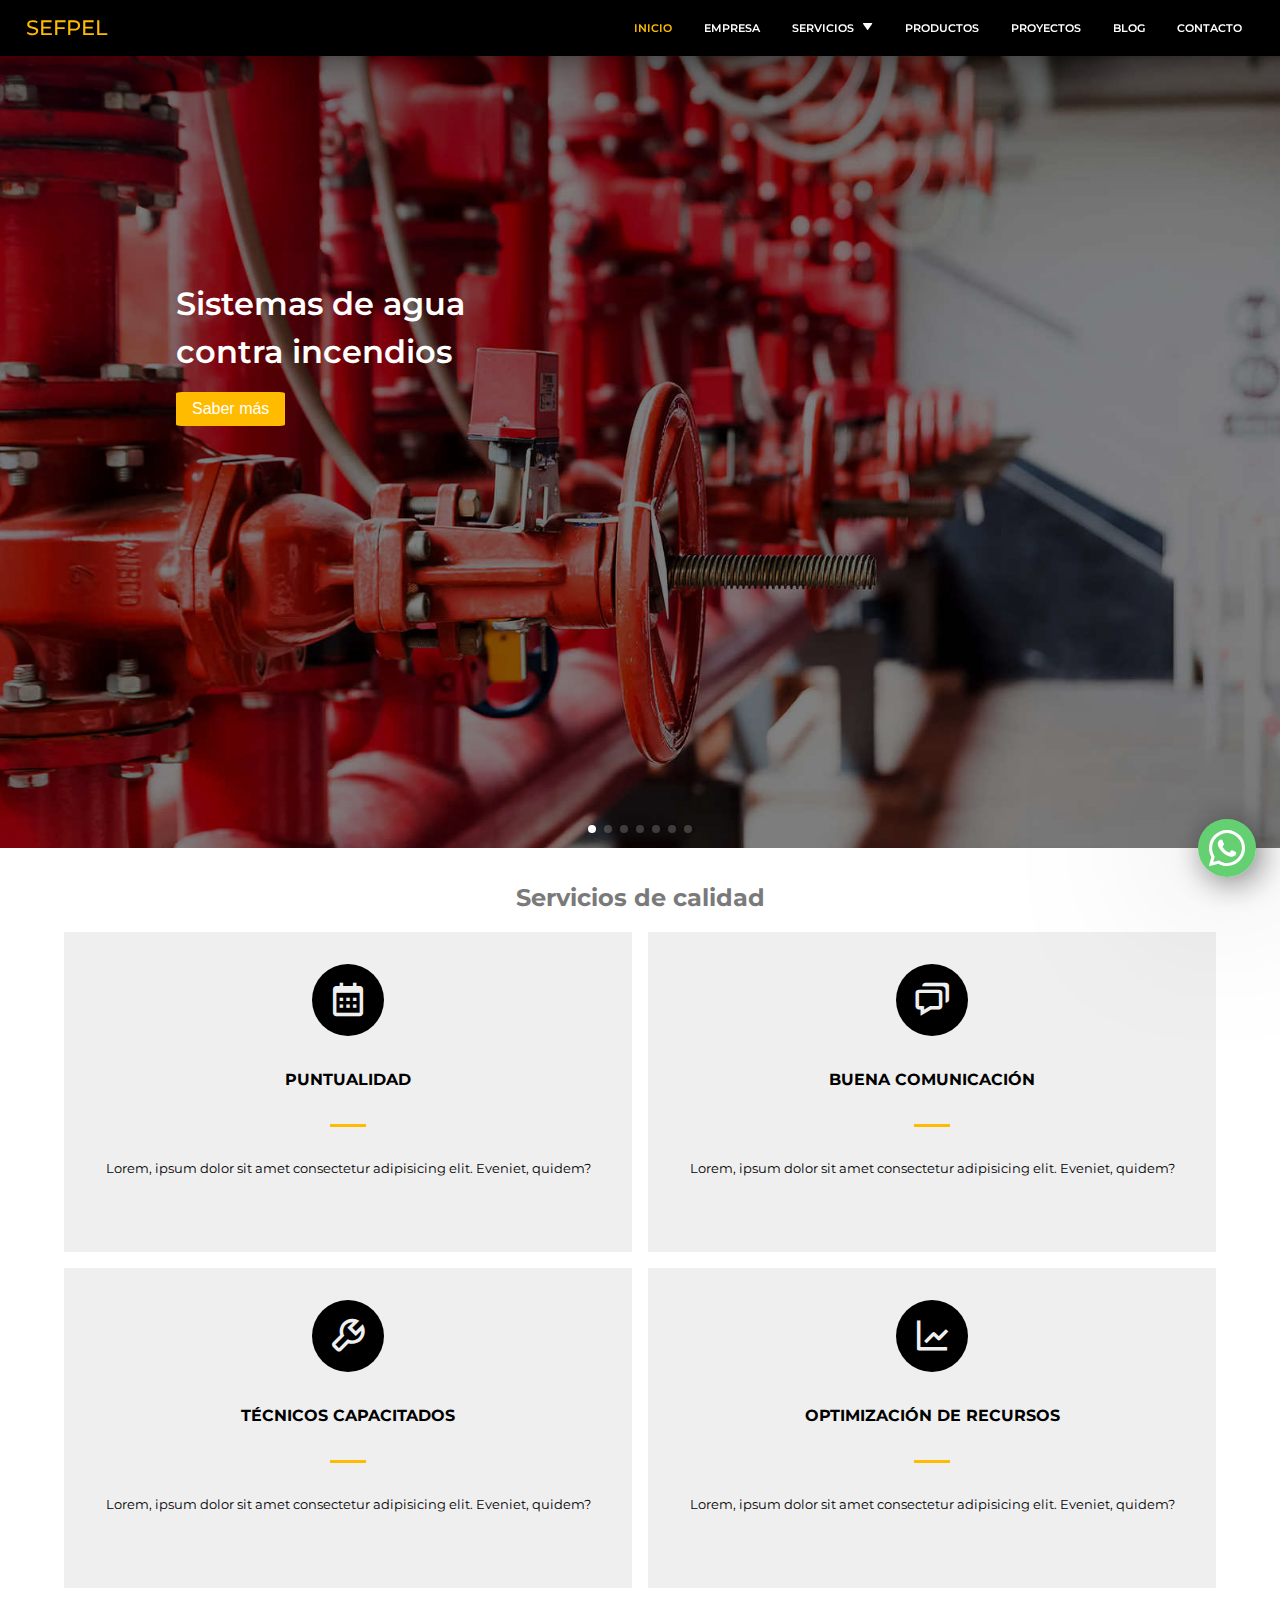
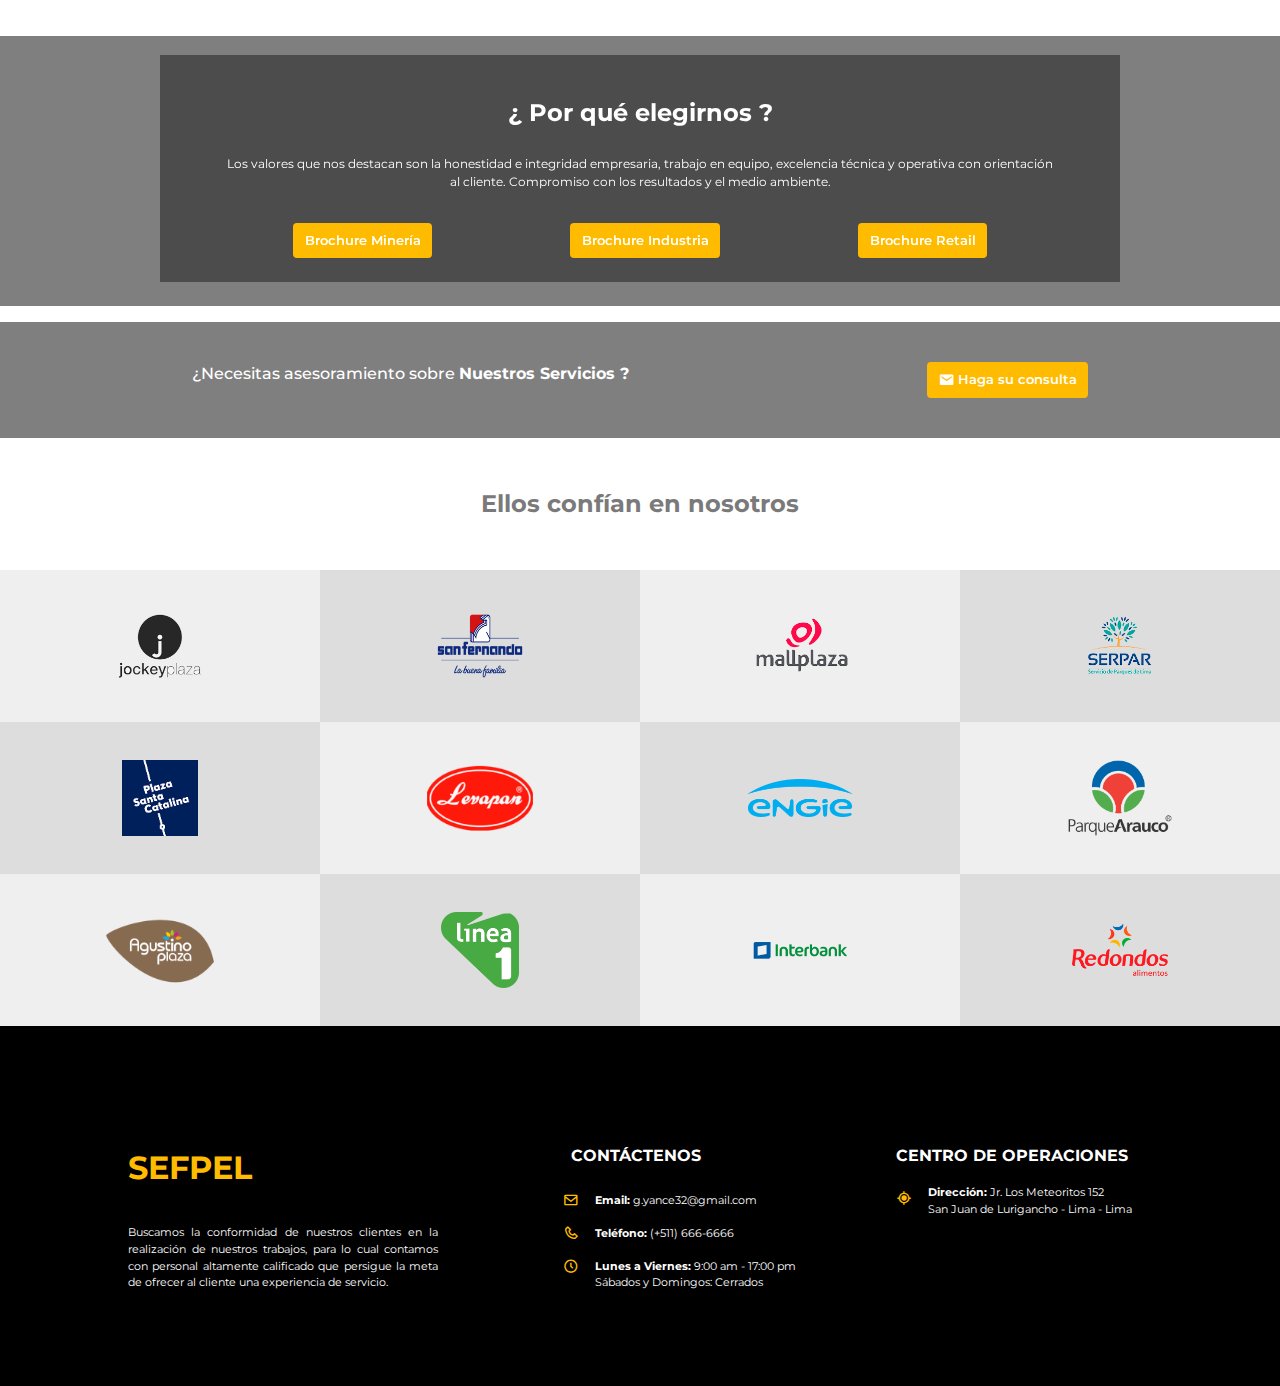
<file: index.html>
<!DOCTYPE html>
<html lang="es">
<head>
  <meta charset="UTF-8">
  <meta http-equiv="X-UA-Compatible" content="IE=edge">
  <meta name="viewport" content="width=device-width, initial-scale=1.0">
  <link rel="stylesheet" href="css/style.min.css">

  <link href='https://unpkg.com/boxicons@2.1.4/css/boxicons.min.css' rel='stylesheet'>

  <!-- Link Swiper's CSS -->
  <link rel="stylesheet" href="https://cdn.jsdelivr.net/npm/swiper@9/swiper-bundle.min.css" />

  <title>SEFPEL</title>
</head>
<body>
  

  <nav id="nav">
    <div class="container__nav">
      <a href="">SEFPEL</a>
      
      <div id="nav__items">
        <div class="nav__items-inicio"><a href="#">INICIO</a></div>
        <div><a href="#company">EMPRESA</a></div>
        
        <div class="box__service-list">
            <a href="#service">SERVICIOS</a>
            <i class='bx bxs-down-arrow'></i>
            <div class="services-list">
              <a href="">Sistemas de red contra incendios</a>
              <a href="">Sistemas de bombeo de presion constante y abastecimiento</a>
              <a href="">Subestaciones eléctricas y transformadores</a>
              <a href="">Climatizacion industrial</a>
              <a href="">Mecanica general</a>
              <a href="">Obras civiles</a>
            </div>
        </div>

        <div><a href="#products">PRODUCTOS</a></div>
        <div><a href="#projects">PROYECTOS</a></div>
        <div><a href="#blogs">BLOG</a></div>
        <div><a href="#footr">CONTACTO</a></div>
      </div>

      <button id="open__nav-btn"><i class='bx bx-menu'></i></button>
      <button id="close__nav-btn"><i class='bx bx-x' ></i></button>

    </div>
  </nav>

  <div class="fake__nav"></div>
  <!-- END OF NAV -->

  <section id="whatsButton">
    <div class="whatsButton__container">
      <a href="https://api.whatsapp.com/send?phone=960179638" target="_blank" rel="noreferrer">
        <i class='bx bxl-whatsapp'></i>
      </a>
    </div>
  </section>
  <!-- END OF WHATSAPP BUTTON -->
  


  <div class="swiper mySwiper">
    <div class="swiper-wrapper">
      
      <div class="swiper-slide">
        <img src="./images/compressed_backgrounds/red-contra-incendios.jpg" />
        <div></div>
        <p>Sistemas de agua contra incendios</p>
        <button>Saber más</button>
      </div>
      <div class="swiper-slide">
        <img src="./images/compressed_backgrounds/estaciones-de-bombeo.jpg" />
        <div></div>
        <p>Sistemas de bombeo de presión constante y abastecimiento</p>
        <button>Saber más</button>
      </div>
      <div class="swiper-slide">
        <img src="./images/compressed_backgrounds/grupos-electrogenos.jpg" />
        <div></div>
        <p>Transferencia automática y grupos electrógenos</p>
        <button>Saber más</button>
      </div>
      <div class="swiper-slide">
        <img src="./images/compressed_backgrounds/electricidad-industrial.jpg" />
        <div></div>
        <p>Subestaciones eléctricas y Transformadores</p>
        <button>Saber más</button>
      </div>
      <div class="swiper-slide">
        <img src="./images/compressed_backgrounds/climatizacion.jpg" />
        <div></div>
        <p>Climatización Industrial</p>
        <button>Saber más</button>
      </div>
      <div class="swiper-slide">
        <img src="./images/compressed_backgrounds/mecanica-en-general.jpg" />
        <div></div>
        <p>Mecánica General</p>
        <button>Saber más</button>
      </div>
      <div class="swiper-slide">
        <img src="./images/compressed_backgrounds/construccion-civil-y-sanitaria.jpg" />
        <div></div>
        <p>Obras Civiles</p>
        <button>Saber más</button>
      </div>
      
    </div>
    <!-- <div class="swiper-button-next"></div> -->
    <!-- <div class="swiper-button-prev"></div> -->
    <div class="swiper-pagination"></div>
  </div>
  <!-- END OF SWIPER -->

  <section id="services">
    <h2>Servicios de calidad</h2>
    <div class="container__services">

      <article>
        <i class='bx bx-calendar'></i>
        <div>
          <h4>PUNTUALIDAD</h4>
          <div class="container__service-line"></div>
          <small>Lorem, ipsum dolor sit amet consectetur adipisicing elit. Eveniet, quidem?</small>
        </div>
      </article>
      <article>
        <i class='bx bx-chat'></i>
        <div>
          <h4>BUENA COMUNICACIÓN</h4>
          <div class="container__service-line"></div>
          <small>Lorem, ipsum dolor sit amet consectetur adipisicing elit. Eveniet, quidem?</small>
        </div>
      </article>
      <article>
        <i class='bx bx-wrench'></i>
        <div>
          <h4>TÉCNICOS CAPACITADOS</h4>
          <div class="container__service-line"></div>
          <small>Lorem, ipsum dolor sit amet consectetur adipisicing elit. Eveniet, quidem?</small>
        </div>
      </article>
      <article>
        <i class='bx bx-line-chart'></i>
        <div>
          <h4>OPTIMIZACIÓN DE RECURSOS</h4>
          <div class="container__service-line"></div>
          <small>Lorem, ipsum dolor sit amet consectetur adipisicing elit. Eveniet, quidem?</small>
        </div>
      </article>

    </div>
  </section>
  <!-- END OF SERVICES -->

  <section id="election">
    <div class="container__election">

      
      <div class="container__election-card">


        <div class="container__election-card01">
          <div class="container__election-card_part01">
            <h2>¿ Por qué elegirnos ?</h2>
            <small>Los valores que nos destacan son la honestidad e integridad empresaria, trabajo en equipo, excelencia técnica y operativa con orientación al cliente. Compromiso con los resultados y el medio ambiente.</small>
            <div>
              <a href=""><p>Brochure Minería</p></a>
              <a href=""><p>Brochure Industria</p></a>
              <a href=""><p>Brochure Retail</p></a>
            </div>
          </div>
        </div>

        <div class="container__election-card_fill"></div>


        <div class="container__election-card02">
          <div class="container__election-card_part02">
            <h4>
              ¿Necesitas asesoramiento sobre 
              <span>Nuestros Servicios </span>
              <span>?</span>
            </h4>
            <a href="">
              <i class='bx bxs-envelope'></i>
              <p>Haga su consulta</p>
            </a>
          </div>
        </div>


        
      </div>
    </div>

  </section>
  <!-- END OF ELECTION -->
  
  <section id="partners">
    <div class="container__partners">
      <h2>Ellos confían en nosotros</h2>

      <div class="container__partners-box">
        <article class="container__partners-box_article">
          <div><img src="./images/compressed_clients/jockey.png" alt=""></div>
          <div><img src="./images/compressed_clients/San-fernando.png" alt=""></div>
          <div><img src="./images/compressed_clients/mall-plaza.png" alt=""></div>
          <div><img src="./images/compressed_clients/serpar.png" alt=""></div>
          <div><img src="./images/compressed_clients/plaza-santa-catalina.png" alt=""></div>
          <div><img src="./images/compressed_clients/levapan.png" alt=""></div>
          <div><img src="./images/compressed_clients/engie-logo-1.png" alt=""></div>
          <div><img src="./images/compressed_clients/Logo_Parque_Arauco.png" alt=""></div>
          <div><img src="./images/compressed_clients/agustino-plaza2.png" alt=""></div>
          <div><img src="./images/compressed_clients/Lima_Metro_Linea_1.png" alt=""></div>
          <div><img src="./images/compressed_clients/interbank.png" alt=""></div>
          <div><img src="./images/compressed_clients/redondos.png" alt=""></div>
        </article>
      </div>
      
      
    </div>
  </section>
  <!-- END OF ELECTION -->

  <footer id="footr">
    <div class="container__footr">

      <article class="container__footr-article01">
        <div>
          <!-- <img src="" alt=""> -->
          <a href="">SEFPEL</a>
        </div>
        <p>Buscamos la conformidad de nuestros clientes en la realización de nuestros trabajos, para lo cual contamos con personal altamente calificado que persigue la meta de ofrecer al cliente una experiencia de servicio.</p>
      </article>
      
      <article class="container__footr-article02">
        <h2>Contáctenos</h2>
        <div>
          <div>
            <i class='bx bx-envelope' ></i>
            <a href="mailto:g.yance32@gmail.com.pe" target="_blank" rel="noreferrer">
              <p><span>Email:</span> g.yance32@gmail.com</p>
            </a>
          </div>
          <div>
            <i class='bx bx-phone'></i>
            <!-- <a href="tel:+51936054366"> -->
            <a href="tel:+511 666 6666">
              <p><span>Teléfono:</span> (+511) 666-6666</p>
            </a>
          </div>
          <div>
            <i class='bx bx-time-five'></i>

              <p><span>Lunes a Viernes:</span> 9:00 am - 17:00 pm Sábados y Domingos: Cerrados</p>

          </div>
        </div>
      </article>

      <article class="container__footr-article03">
        <h2>Centro de Operaciones</h2>
        <div>
          <i class='bx bx-current-location' ></i>
          <div>
            <a href="https://goo.gl/maps/e4MzmfZM1aXGwBuCA" target="_blank" rel="noreferrer">
              <p><span>Dirección:</span> Jr. Los Meteoritos 152</p>
              <!-- <p>Dirección: Jr. Los Meteoritos 152</p> -->
              <p>San Juan de Lurigancho - Lima - Lima</p>
            </a>
          </div>
        </div>
      </article>
    </div>
  </footer>
  <!-- END OF FOOTER -->


  <!-- Swiper JS -->
  <script src="https://cdn.jsdelivr.net/npm/swiper@9/swiper-bundle.min.js"></script>
  <script src="javascript/main.min.js"></script>

</body>
</html>
</file>
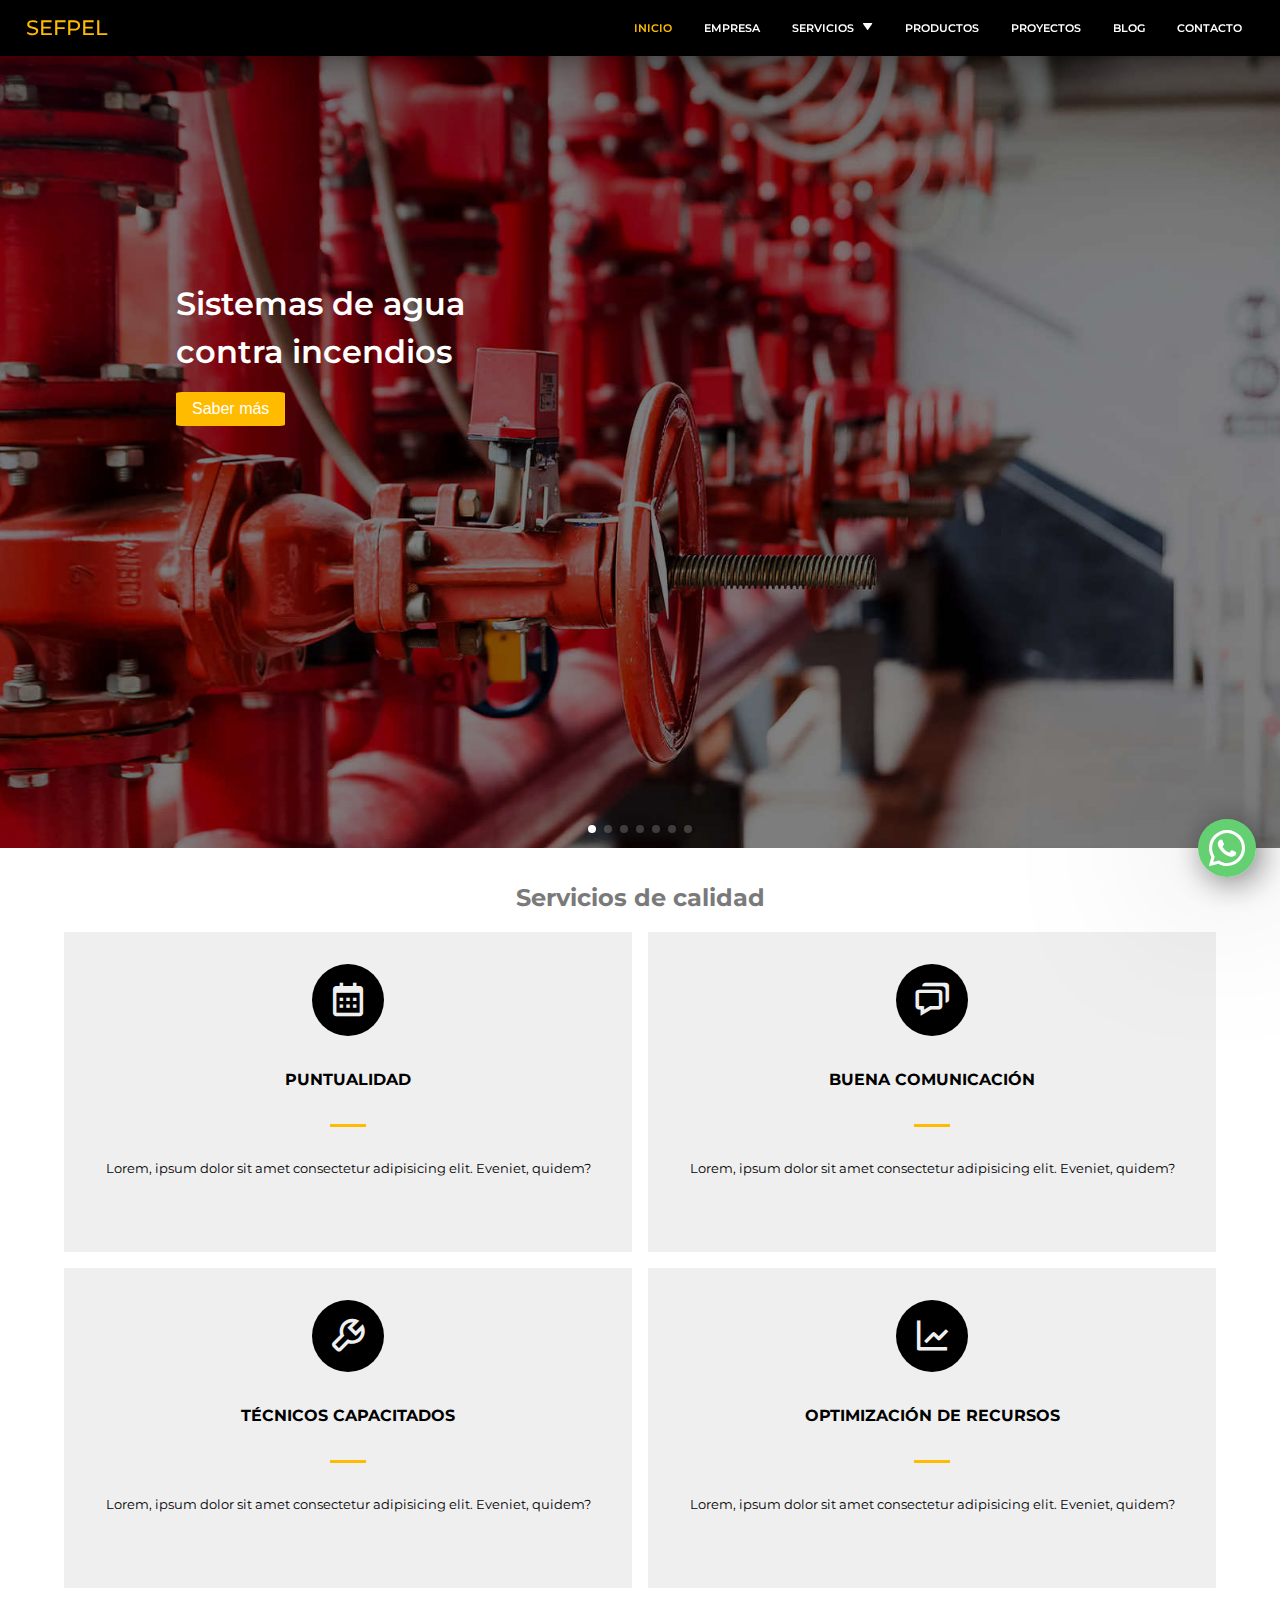
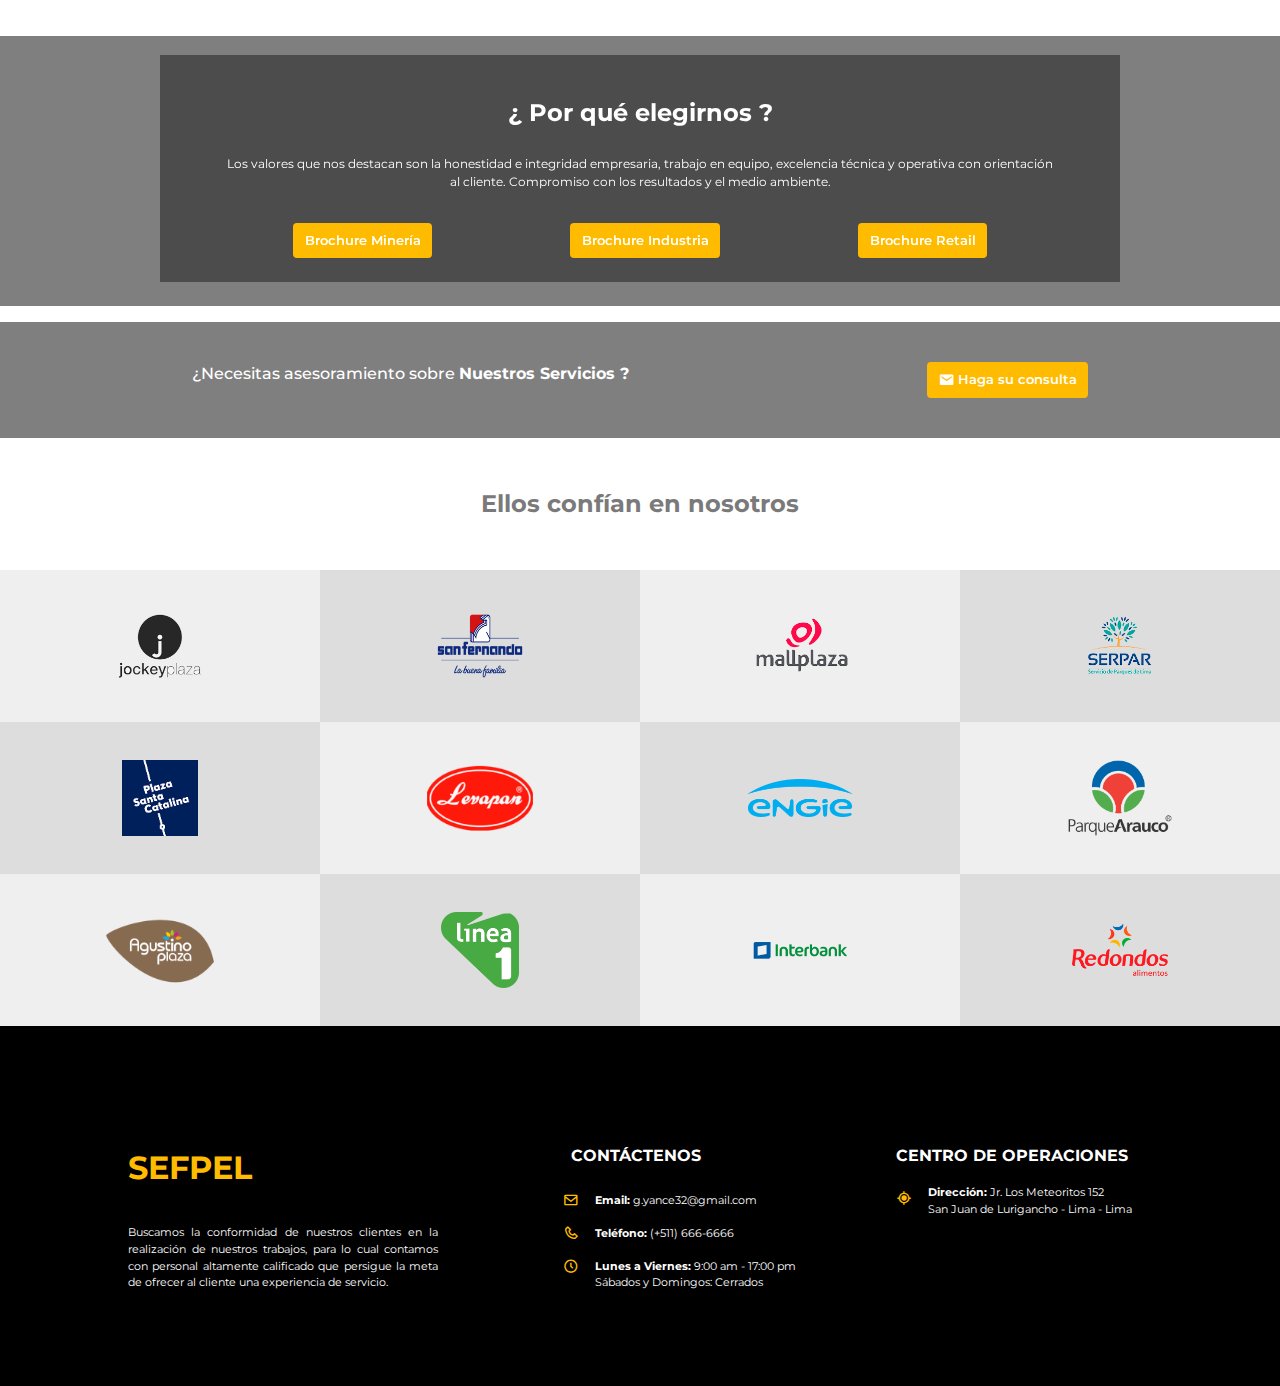
<file: index.min.html>
<!DOCTYPE html><html lang="es"><head><meta charset="UTF-8"><meta http-equiv="X-UA-Compatible" content="IE=edge"><meta name="viewport" content="width=device-width,initial-scale=1"><link rel="stylesheet" href="css/style.min.css"><link href="https://unpkg.com/boxicons@2.1.4/css/boxicons.min.css" rel="stylesheet"><!-- Link Swiper's CSS --><link rel="stylesheet" href="https://cdn.jsdelivr.net/npm/swiper@9/swiper-bundle.min.css"><title>SEFPEL</title></head><body><nav id="nav"><div class="container__nav"><a href="">SEFPEL</a><div id="nav__items"><div class="nav__items-inicio"><a href="#">INICIO</a></div><div><a href="#company">EMPRESA</a></div><div class="box__service-list"><a href="#service">SERVICIOS</a> <i class="bx bxs-down-arrow"></i><div class="services-list"><a href="">Sistemas de red contra incendios</a> <a href="">Sistemas de bombeo de presion constante y abastecimiento</a> <a href="">Subestaciones eléctricas y transformadores</a> <a href="">Climatizacion industrial</a> <a href="">Mecanica general</a> <a href="">Obras civiles</a></div></div><div><a href="#products">PRODUCTOS</a></div><div><a href="#projects">PROYECTOS</a></div><div><a href="#blogs">BLOG</a></div><div><a href="#footr">CONTACTO</a></div></div><button id="open__nav-btn"><i class="bx bx-menu"></i></button> <button id="close__nav-btn"><i class="bx bx-x"></i></button></div></nav><div class="fake__nav"></div><!-- END OF NAV --><section id="whatsButton"><div class="whatsButton__container"><a href="https://api.whatsapp.com/send?phone=960179638" target="_blank" rel="noreferrer"><i class="bx bxl-whatsapp"></i></a></div></section><!-- END OF WHATSAPP BUTTON --><div class="swiper mySwiper"><div class="swiper-wrapper"><div class="swiper-slide"><img src="./images/compressed_backgrounds/red-contra-incendios.jpg"><div></div><p>Sistemas de agua contra incendios</p><button>Saber más</button></div><div class="swiper-slide"><img src="./images/compressed_backgrounds/estaciones-de-bombeo.jpg"><div></div><p>Sistemas de bombeo de presión constante y abastecimiento</p><button>Saber más</button></div><div class="swiper-slide"><img src="./images/compressed_backgrounds/grupos-electrogenos.jpg"><div></div><p>Transferencia automática y grupos electrógenos</p><button>Saber más</button></div><div class="swiper-slide"><img src="./images/compressed_backgrounds/electricidad-industrial.jpg"><div></div><p>Subestaciones eléctricas y Transformadores</p><button>Saber más</button></div><div class="swiper-slide"><img src="./images/compressed_backgrounds/climatizacion.jpg"><div></div><p>Climatización Industrial</p><button>Saber más</button></div><div class="swiper-slide"><img src="./images/compressed_backgrounds/mecanica-en-general.jpg"><div></div><p>Mecánica General</p><button>Saber más</button></div><div class="swiper-slide"><img src="./images/compressed_backgrounds/construccion-civil-y-sanitaria.jpg"><div></div><p>Obras Civiles</p><button>Saber más</button></div></div><!-- <div class="swiper-button-next"></div> --><!-- <div class="swiper-button-prev"></div> --><div class="swiper-pagination"></div></div><!-- END OF SWIPER --><section id="services"><h2>Servicios de calidad</h2><div class="container__services"><article><i class="bx bx-calendar"></i><div><h4>PUNTUALIDAD</h4><div class="container__service-line"></div><small>Lorem, ipsum dolor sit amet consectetur adipisicing elit. Eveniet, quidem?</small></div></article><article><i class="bx bx-chat"></i><div><h4>BUENA COMUNICACIÓN</h4><div class="container__service-line"></div><small>Lorem, ipsum dolor sit amet consectetur adipisicing elit. Eveniet, quidem?</small></div></article><article><i class="bx bx-wrench"></i><div><h4>TÉCNICOS CAPACITADOS</h4><div class="container__service-line"></div><small>Lorem, ipsum dolor sit amet consectetur adipisicing elit. Eveniet, quidem?</small></div></article><article><i class="bx bx-line-chart"></i><div><h4>OPTIMIZACIÓN DE RECURSOS</h4><div class="container__service-line"></div><small>Lorem, ipsum dolor sit amet consectetur adipisicing elit. Eveniet, quidem?</small></div></article></div></section><!-- END OF SERVICES --><section id="election"><div class="container__election"><div class="container__election-card"><div class="container__election-card01"><div class="container__election-card_part01"><h2>¿ Por qué elegirnos ?</h2><small>Los valores que nos destacan son la honestidad e integridad empresaria, trabajo en equipo, excelencia técnica y operativa con orientación al cliente. Compromiso con los resultados y el medio ambiente.</small><div><a href=""><p>Brochure Minería</p></a><a href=""><p>Brochure Industria</p></a><a href=""><p>Brochure Retail</p></a></div></div></div><div class="container__election-card_fill"></div><div class="container__election-card02"><div class="container__election-card_part02"><h4>¿Necesitas asesoramiento sobre <span>Nuestros Servicios </span><span>?</span></h4><a href=""><i class="bx bxs-envelope"></i><p>Haga su consulta</p></a></div></div></div></div></section><!-- END OF ELECTION --><section id="partners"><div class="container__partners"><h2>Ellos confían en nosotros</h2><div class="container__partners-box"><article class="container__partners-box_article"><div><img src="./images/compressed_clients/jockey.png" alt=""></div><div><img src="./images/compressed_clients/San-fernando.png" alt=""></div><div><img src="./images/compressed_clients/mall-plaza.png" alt=""></div><div><img src="./images/compressed_clients/serpar.png" alt=""></div><div><img src="./images/compressed_clients/plaza-santa-catalina.png" alt=""></div><div><img src="./images/compressed_clients/levapan.png" alt=""></div><div><img src="./images/compressed_clients/engie-logo-1.png" alt=""></div><div><img src="./images/compressed_clients/Logo_Parque_Arauco.png" alt=""></div><div><img src="./images/compressed_clients/agustino-plaza2.png" alt=""></div><div><img src="./images/compressed_clients/Lima_Metro_Linea_1.png" alt=""></div><div><img src="./images/compressed_clients/interbank.png" alt=""></div><div><img src="./images/compressed_clients/redondos.png" alt=""></div></article></div></div></section><!-- END OF ELECTION --><footer id="footr"><div class="container__footr"><article class="container__footr-article01"><div><!-- <img src="" alt=""> --> <a href="">SEFPEL</a></div><p>Buscamos la conformidad de nuestros clientes en la realización de nuestros trabajos, para lo cual contamos con personal altamente calificado que persigue la meta de ofrecer al cliente una experiencia de servicio.</p></article><article class="container__footr-article02"><h2>Contáctenos</h2><div><div><i class="bx bx-envelope"></i> <a href="mailto:g.yance32@gmail.com.pe" target="_blank" rel="noreferrer"><p><span>Email:</span> g.yance32@gmail.com</p></a></div><div><i class="bx bx-phone"></i><!-- <a href="tel:+51936054366"> --> <a href="tel:+511 666 6666"><p><span>Teléfono:</span> (+511) 666-6666</p></a></div><div><i class="bx bx-time-five"></i><p><span>Lunes a Viernes:</span> 9:00 am - 17:00 pm Sábados y Domingos: Cerrados</p></div></div></article><article class="container__footr-article03"><h2>Centro de Operaciones</h2><div><i class="bx bx-current-location"></i><div><a href="https://goo.gl/maps/e4MzmfZM1aXGwBuCA" target="_blank" rel="noreferrer"><p><span>Dirección:</span> Jr. Los Meteoritos 152</p><!-- <p>Dirección: Jr. Los Meteoritos 152</p> --><p>San Juan de Lurigancho - Lima - Lima</p></a></div></div></article></div></footer><!-- END OF FOOTER --><!-- Swiper JS --><script src="https://cdn.jsdelivr.net/npm/swiper@9/swiper-bundle.min.js"></script><script src="javascript/main.min.js"></script></body></html>
</file>
<file: css/style.min.css>
@import url(https://fonts.googleapis.com/css2?family=Montserrat:wght@300;400;500;600;700&family=Poppins:wght@300;400;500;600&display=swap);*{margin:0;padding:0;border:0;outline:0;list-style:none;text-decoration:none;box-sizing:border-box;--main-color:rgb(255, 187, 0);--cards-color:#efefef;--cards-color-hover:#ddd}html{scroll-behavior:smooth;overflow-x:hidden}body{font-family:Montserrat,sans-serif;line-height:1.5;background:#fff;user-select:none}#election{width:100vw;height:auto;margin:0;padding:0;border:0;outline:0;list-style:none;text-decoration:none;box-sizing:border-box}.container__election{width:100%}.container__election-card{display:flex;flex-direction:column;justify-content:center;height:57%;color:#fff;z-index:4;background:url(/images/compressed_backgrounds/servicios-2.jpg);background-repeat:no-repeat;background-size:cover;background-attachment:fixed}.container__election-card .container__election-card_fill{width:100%;height:1rem;background:#fff}.container__election-card .container__election-card01{width:100%;padding:1.2rem 10rem 1.5rem 10rem;background:linear-gradient(rgb(0,0,0,.5),rgb(0,0,0,.5))}.container__election-card .container__election-card02{width:100%;padding:0 10rem 0 10rem;background:linear-gradient(rgb(0,0,0,.5),rgb(0,0,0,.5))}.container__election-card_part01{display:flex;flex-direction:column;text-align:center;background:rgb(0,0,0,.4);backdrop-filter:blur(6px);padding:2.5rem 4rem 1.5rem 4rem}.container__election-card_part01 h2{padding:0 0 1.5rem 0}.container__election-card_part01 small{font-size:.75rem;padding:0 0 2rem 0}.container__election-card_part01 div{display:flex;justify-content:space-around;padding:0}.container__election-card_part01 div a{font-size:.8rem;font-weight:600;padding:.5rem .7rem;background:var(--main-color);border-radius:4px;color:#fff}.container__election-card_part02{display:flex;justify-content:space-between;padding:2.5rem 2rem}.container__election-card_part02 h4{font-size:1rem;font-weight:500}.container__election-card_part02 h4 span{font-weight:700}.container__election-card_part02 h4 span span{font-size:1.1rem;font-weight:400}.container__election-card_part02 a{display:flex;justify-content:center;gap:.2rem;font-size:.8rem;font-weight:600;padding:.5rem .7rem;background:var(--main-color);border-radius:4px;color:#fff}.bx{padding-top:1.8px}.container__election-card_part02 .bx::before{font-size:1rem}@media screen and (max-width:1024px){.container__election-card .container__election-card01{padding:.6rem 3rem .6rem 3rem}.container__election-card .container__election-card02{padding:0 3rem 0 3rem}}@media screen and (max-width:800px){.container__election-card_part01{align-items:center}.container__election-card_part01 div{display:flex;flex-direction:column;justify-content:center;width:11rem;gap:.5rem;padding:0}.container__election-card_part02{display:flex;flex-direction:column;padding:1.5rem 2rem;text-align:center;gap:.5rem}.container__election-card_part02 a{position:relative;width:11rem;left:calc(50% - 5.5rem)}.container__election-card .container__election-card_fill{height:.5rem}}@media screen and (max-width:600px){.container__election-card_part01{padding:2rem 1.2rem 1.2rem 1.2rem;border-radius:10px}.container__election-card_part01 h2{font-size:1.2rem}.container__election-card_part02{padding:1.5rem 0;gap:1rem}}#footr{width:100vw;height:40vh;display:flex;flex-direction:column;align-items:center;justify-content:center;background:#000;color:#fff;user-select:text}.container__footr{display:flex;justify-content:space-between;width:80%;padding-top:1rem}.container__footr>article{display:flex;flex-direction:column}.container__footr .container__footr-article01{padding:0 3rem 0 0;width:35%}.container__footr .container__footr-article01>div{display:flex}.container__footr .container__footr-article01 div>a{font-size:2rem;font-weight:700;color:var(--main-color);padding:1rem 0 1rem 0}.container__footr .container__footr-article01>p{display:flex;text-align:justify;font-size:.7rem;padding:1rem 0 0 0}.container__footr .container__footr-article02{padding:0;width:25%}.container__footr .container__footr-article02>h2{font-size:1rem;text-transform:uppercase;padding:1rem 0 1rem .5rem}.container__footr-article02>div>div{display:flex;padding:.5rem 0 .5rem 0}.container__footr-article02>div>div>i{padding:0 1rem 0 0}.container__footr-article02>div>div p{font-size:.7rem;user-select:text;color:#fff;text-decoration:none}.container__footr-article02>div div p>span{font-weight:700}.container__footr .container__footr-article03{padding:0;width:25%}.container__footr .container__footr-article03>h2{font-size:1rem;text-transform:uppercase;padding:1rem 0 1rem 0}.container__footr-article03>div{display:flex}.container__footr-article03>div>i{padding:.4rem 1rem 0 0}.container__footr-article03>div>div a>p{color:#fff;font-size:.7rem;user-select:text;text-decoration:none}.container__footr-article03>div div a>p>span{font-weight:700}.container__footr i::before{font-size:1rem;color:var(--main-color)}@media screen and (max-width:1024px){#footr{width:100vw;height:35vh}.container__footr{width:90%;padding-top:0}.container__footr .container__footr-article01{padding:0;width:35%}}@media screen and (max-width:950PX){#footr{width:100vw;height:90vh}.container__footr{flex-direction:column;width:95%;gap:2rem}.container__footr .container__footr-article01,.container__footr .container__footr-article02,.container__footr .container__footr-article03{width:30rem}}@media screen and (max-width:950px) and (orientation:landscape){#footr{width:100vw;height:70vh}.container__footr{flex-direction:row;width:95%;gap:2rem}.container__footr .container__footr-article01,.container__footr .container__footr-article02,.container__footr .container__footr-article03{width:30rem}}@media screen and (max-width:720PX){#footr{width:100vw;height:95vh}.container__footr{flex-direction:column;width:95%;gap:2rem}.container__footr .container__footr-article01,.container__footr .container__footr-article02,.container__footr .container__footr-article03{width:23rem}}@media screen and (max-width:650PX){#footr{width:100vw;height:80vh;padding:0 5rem 0 .5rem}.container__footr .container__footr-article01,.container__footr .container__footr-article02,.container__footr .container__footr-article03{width:90%}.container__footr .container__footr-article01 div>a{padding:0 0 1rem 0}}#nav{display:flex;place-items:center;width:100vw;height:3.5rem;font-size:.9rem;font-weight:500;background-color:#000;box-shadow:5px 0 2rem rgba(0,0,0,.5),5px 5px 10rem rgba(0,0,0,.5);position:fixed;z-index:8}.fake__nav{content:'';display:flex;width:100vw;height:3.5rem}#nav .container__nav{display:flex;justify-content:space-between;width:100%;height:80%;padding:0 3% 0 2%;place-items:center}#nav .container__nav>a{color:var(--main-color);font-size:1.3rem}#nav .container__nav #nav__items{display:flex;height:100%;gap:2rem;font-size:.7rem;align-items:center;cursor:pointer}#nav .container__nav #nav__items .nav__items-inicio a{color:var(--main-color)}#nav .container__nav #nav__items div a{font-weight:600}#nav__items .box__service-list,#nav__items>div{display:flex;align-items:center;height:2.1rem}#nav__items .box__service-list{position:relative}#nav__items>div:hover>a{color:var(--main-color)}#nav__items>div:hover .bx::before{color:var(--main-color)}.box__service-list .bxs-down-arrow::before{position:relative;top:-2px;color:#fff;padding:0 0 0 .5rem}.box__service-list .services-list{display:none;flex-direction:column;position:absolute;background:#fff;top:2rem;left:0;width:14rem;border-radius:2%}.box__service-list:hover .services-list{display:flex}.services-list>a{display:flex;align-items:center;padding:0 1rem 0 1rem;height:3rem;color:#000}.services-list>a:hover{background:var(--main-color);border-radius:5px}#nav__items>div>a{color:#fff}#close__nav-btn,#open__nav-btn{display:none;align-items:center;background:0 0;color:#fff;font-size:2rem;cursor:pointer}@media screen and (max-width:1024px){#nav .container__nav #nav__items{display:none;flex-direction:column;position:absolute;top:3rem;right:4rem;font-size:.7rem;cursor:pointer;background:#fff;height:auto;width:10rem;gap:.6rem;border-radius:5px}#nav .container__nav #nav__items .nav__items-inicio a{color:#000}#nav__items>div{justify-content:center;height:2rem;width:100%}#nav__items>div .bx::before{color:#000}#nav__items>div>a{color:#000}#nav .container__nav{padding:0 3% 0 3%}#open__nav-btn{display:flex}#close__nav-btn{display:none}.box__service-list .services-list{display:none;flex-direction:column;position:absolute;background:#fff;top:0;left:-12rem;width:14rem;border-radius:2%}.box__service-list:hover .services-list{display:flex}#nav__items>div:hover>a{color:var(--main-color)}}@media screen and (max-width:900px){#nav{height:4rem}#nav .container__nav #nav__items{right:2rem;box-shadow:2px 2px 4px rgba(0,0,0,.3),-5px 0 4px rgba(0,0,0,.3)}.box__service-list .services-list{left:-12rem;top:-5rem;box-shadow:2px 2px 4px rgba(0,0,0,.3),-5px 0 4px rgba(0,0,0,.3)}#close__nav-btn,#open__nav-btn{font-size:2.5rem}}@media screen and (max-width:650px){#nav{height:3.5rem}#nav .container__nav{padding:0 4% 0 4%}#nav .container__nav #nav__items{right:0}.box__service-list .services-list{left:-11rem;top:1.3rem}}#partners{height:auto;width:100vw}#partners div h2{display:flex;justify-content:center;padding:3rem 0 3rem 0;color:#7a7a7a}.container__partners-box_article{display:grid;grid-template-columns:repeat(4,1fr)}.container__partners-box_article div{display:flex;align-items:center;justify-content:center;width:100%;height:9.5rem}.container__partners-box_article div:nth-child(1),.container__partners-box_article div:nth-child(11),.container__partners-box_article div:nth-child(3),.container__partners-box_article div:nth-child(6),.container__partners-box_article div:nth-child(8),.container__partners-box_article div:nth-child(9){background:var(--cards-color)}.container__partners-box_article div:nth-child(10),.container__partners-box_article div:nth-child(12),.container__partners-box_article div:nth-child(2),.container__partners-box_article div:nth-child(4),.container__partners-box_article div:nth-child(5),.container__partners-box_article div:nth-child(7){background:var(--cards-color-hover)}.container__partners-box_article div img{transition:height .3s ease;height:50%}.container__partners-box_article div:nth-child(7) img{height:25%}.container__partners-box_article div img:hover{height:55%}.container__partners-box_article div:nth-child(7) img:hover{height:28%}@media screen and (max-width:1024px){.container__partners-box_article{display:grid;grid-template-columns:repeat(3,1fr)}.container__partners-box_article div:nth-child(1),.container__partners-box_article div:nth-child(11),.container__partners-box_article div:nth-child(3),.container__partners-box_article div:nth-child(5),.container__partners-box_article div:nth-child(7),.container__partners-box_article div:nth-child(9){background:var(--cards-color)}.container__partners-box_article div:nth-child(10),.container__partners-box_article div:nth-child(12),.container__partners-box_article div:nth-child(2),.container__partners-box_article div:nth-child(4),.container__partners-box_article div:nth-child(6),.container__partners-box_article div:nth-child(8){background:var(--cards-color-hover)}}@media screen and (max-width:700px){.container__partners-box_article{display:grid;grid-template-columns:repeat(2,1fr)}.container__partners-box_article div:nth-child(1),.container__partners-box_article div:nth-child(12),.container__partners-box_article div:nth-child(4),.container__partners-box_article div:nth-child(5),.container__partners-box_article div:nth-child(8),.container__partners-box_article div:nth-child(9){background:var(--cards-color)}.container__partners-box_article div:nth-child(10),.container__partners-box_article div:nth-child(11),.container__partners-box_article div:nth-child(2),.container__partners-box_article div:nth-child(3),.container__partners-box_article div:nth-child(6),.container__partners-box_article div:nth-child(7){background:var(--cards-color-hover)}}#services{width:100vw;margin:0;padding:0;border:0;outline:0;list-style:none;text-decoration:none;box-sizing:border-box}#services>h2{display:flex;justify-content:center;padding:2rem 0 1rem;color:#7a7a7a}#services .container__services{display:grid;grid-template-columns:repeat(2,1fr);padding:0 4rem 3rem 4rem;gap:1rem}#services .container__services article{display:flex;flex-direction:column;align-items:center;text-align:center;padding:2rem 2rem;background-color:var(--cards-color);height:20rem}#services .container__services article:hover{background:var(--cards-color-hover)}#services .container__services article:hover .bx{color:var(--cards-color-hover)}#services .container__services article .bx{color:var(--cards-color);background:#000;border-radius:50%;padding:1rem}#services .container__services article .bx::before{font-size:2.5rem}#services .container__services article div{display:flex;flex-direction:column;align-items:center;text-align:center}#services .container__services article div h4{padding:2rem 0 2rem 0}#services .container__services article div small{padding:2rem 0 1.5rem 0}.container__service-line{display:flex;border-top:3px solid var(--main-color);width:2.3rem}@media screen and (max-width:1024px){#services .container{padding:0 0 3rem 0;width:90%}}@media screen and (max-width:720px){#services .container__services{grid-template-columns:repeat(1,1fr);padding:0 2rem 3rem 2rem;width:100%}#services .contcontainer__servicesainer article div small{padding:2rem 1rem 1.5rem 1rem}#services .container__services article .bx{color:var(--cards-color);background:#000;border-radius:50%;padding:.8rem}#services .container__services article .bx::before{font-size:1.8rem}}.swiper{width:100vw;height:88vh;margin:0;padding:0;border:0;outline:0;list-style:none;text-decoration:none;box-sizing:border-box}.swiper-slide{text-align:center;font-size:18px;background:#fff;display:flex;justify-content:center;align-items:center}.swiper-slide img{display:block;width:100%;height:100%;object-fit:cover}.swiper-pagination-bullet{background-color:#fff!important}.swiper-slide{display:flex;position:relative}.swiper-slide div{position:absolute;display:block;width:100%;height:100%;background-image:linear-gradient(rgb(0,0,0,.5),rgb(0,0,0,.5));z-index:2;top:0}.swiper-slide img{width:100%;height:100vh;z-index:1}.swiper-slide p{display:flex;text-align:left;height:8rem;width:20rem;z-index:2;position:absolute;top:14rem;left:11rem;color:#fff;font-size:2rem;font-weight:600}.swiper-slide:nth-child(2) p{width:40rem}.swiper-slide:nth-child(3) p{width:35rem}.swiper-slide:nth-child(4) p{width:35rem}.swiper-slide:nth-child(5) p{width:35rem;top:17rem}.swiper-slide:nth-child(6) p{width:35%;top:17rem}.swiper-slide:nth-child(7) p{width:35%;top:17rem}.swiper-wrapper div button{background-color:var(--main-color);color:#fff;z-index:2;cursor:pointer;font-size:1rem;padding:.5rem 1rem;border-radius:5%;position:absolute;top:21rem;left:11rem}@media screen and (max-width:1024px){.swiper-slide p{font-size:2rem;width:25rem;top:13rem}.swiper-slide:nth-child(2) p,.swiper-slide:nth-child(3) p,.swiper-slide:nth-child(4) p{top:13rem;width:35rem}.swiper-slide:nth-child(5) p,.swiper-slide:nth-child(6) p,.swiper-slide:nth-child(7) p{width:35rem;top:16rem}.swiper-slide button{font-size:1rem;top:13rem}}@media screen and (max-width:920px){.swiper{height:70vh}.swiper-slide img{max-height:100%}.swiper-slide p{font-size:2.2rem;width:25rem;top:35%;left:10%}.swiper-slide:nth-child(2) p{top:35%;width:90%}.swiper-slide:nth-child(3) p,.swiper-slide:nth-child(4) p{top:35%;width:30rem}.swiper-slide:nth-child(5) p,.swiper-slide:nth-child(6) p,.swiper-slide:nth-child(7) p{top:41.5%;width:65%}.swiper-wrapper div button{font-size:1.5rem;top:50%;left:10%}}@media screen and (max-width:920px) and (orientation:landscape){.swiper{height:80vh}.swiper-slide p{font-size:1.7rem;width:20rem;top:35%;left:10%}.swiper-slide:nth-child(2) p{top:35%;width:65%}.swiper-slide:nth-child(3) p,.swiper-slide:nth-child(4) p{top:35%;width:25rem}.swiper-slide:nth-child(5) p,.swiper-slide:nth-child(6) p,.swiper-slide:nth-child(7) p{top:49%;width:65%}.swiper-wrapper div button{font-size:1rem;top:68%;left:10%}}@media screen and (max-width:650px){.swiper{height:45vh}.swiper-slide img{max-height:100%}.swiper-slide p{font-size:1.1rem;width:13rem;top:8rem;left:2rem}.swiper-slide:nth-child(2) p{top:8rem;width:20rem}.swiper-slide:nth-child(3) p,.swiper-slide:nth-child(4) p{top:8rem;width:18rem}.swiper-slide:nth-child(5) p,.swiper-slide:nth-child(6) p,.swiper-slide:nth-child(7) p{top:9.5rem;width:20rem}.swiper-wrapper div button{font-size:.8rem;top:12rem!important;left:2rem!important}}#whatsButton{display:flex;place-items:center;position:fixed;bottom:1.5rem;right:1.5rem;z-index:9}.whatsButton__container .bxl-whatsapp::before{font-size:3rem;color:#fff;background:#65d072;border-radius:50%;padding:.3rem;box-shadow:5px 5px 2rem rgba(0,0,0,.5),-5px -5px 10rem rgba(0,0,0,.5)}.whatsButton__container .bxl-whatsapp::after{content:"";background:#000}.whatsButton__container .bxl-whatsapp:hover::before{animation-name:anim;animation-duration:2s;animation-iteration-count:1}@keyframes anim{from{background-color:#62c96e}to{background-color:#355633}}
</file>
